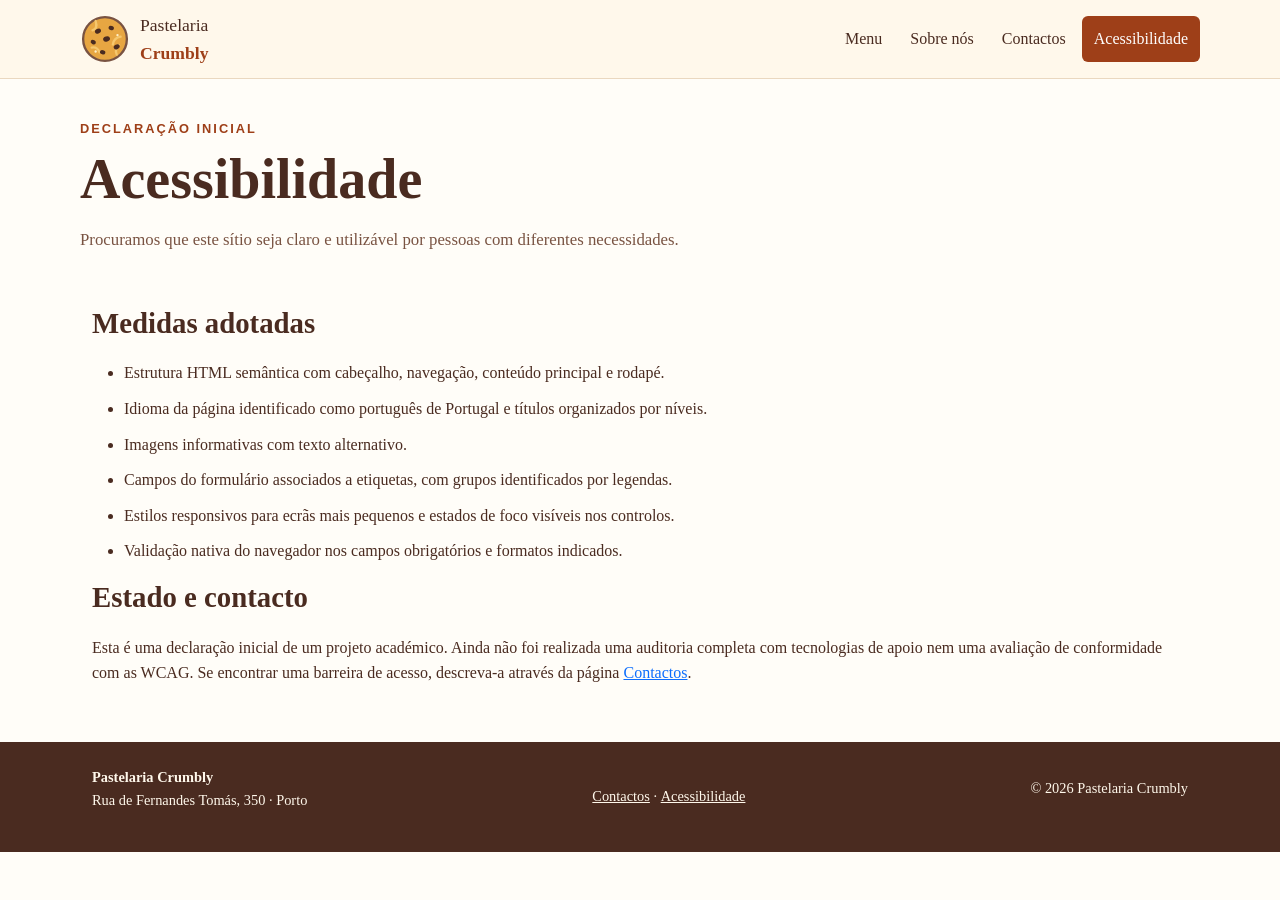
<file: acessibilidade.html>
<!doctype html>
<html lang="pt-PT">
  <head>
    <meta charset="utf-8">
    <meta name="viewport" content="width=device-width, initial-scale=1">
    <meta name="description" content="Conheça as medidas iniciais de acessibilidade adotadas no sítio da Pastelaria Crumbly.">
    <title>Acessibilidade | Pastelaria Crumbly</title>
    <link href="https://cdn.jsdelivr.net/npm/bootstrap@5.3.9/dist/css/bootstrap.min.css" rel="stylesheet" integrity="sha384-yEPZ7jP9S0QKiUQ0m3jjsO4ProIW7wvR9gXkI7JOGa2XVsw53Yke2bsdkBbjmmiX" crossorigin="anonymous">
    <link rel="stylesheet" href="css/style.css">
    <link rel="stylesheet" href="css/bootstrap-custom.css">
  </head>
  <body>
    <header class="site-header">
      <div class="container header-content">
        <a class="brand" href="index.html" aria-label="Pastelaria Crumbly — página inicial"><span class="brand-mark" aria-hidden="true">
        <img src="images/cookie.svg" alt="">
        </span><span>Pastelaria <strong>Crumbly</strong></span></a>
        <nav aria-label="Navegação principal">
          <ul class="nav-list">
            <li>
              <a href="menu.html">Menu</a>
            </li>
            <li>
              <a href="sobre.html">Sobre nós</a>
            </li>
            <li>
              <a href="contactos.html">Contactos</a>
            </li>
            <li>
              <a class="active" href="acessibilidade.html" aria-current="page">Acessibilidade</a>
            </li>
          </ul>
        </nav>
      </div>
    </header>
    <main>
      <section class="page-intro container">
        <p class="eyebrow">
          Declaração inicial
        </p>
        <h1>
          Acessibilidade
        </h1>
        <p>
          Procuramos que este sítio seja claro e utilizável por pessoas com diferentes necessidades.
        </p>
      </section>
      <section class="container accessibility-content" aria-labelledby="medidas-titulo">
        <h2 id="medidas-titulo">
          Medidas adotadas
        </h2>
        <ul>
          <li>
            Estrutura HTML semântica com cabeçalho, navegação, conteúdo principal e rodapé.
          </li>
          <li>
            Idioma da página identificado como português de Portugal e títulos organizados por níveis.
          </li>
          <li>
            Imagens informativas com texto alternativo.
          </li>
          <li>
            Campos do formulário associados a etiquetas, com grupos identificados por legendas.
          </li>
          <li>
            Estilos responsivos para ecrãs mais pequenos e estados de foco visíveis nos controlos.
          </li>
          <li>
            Validação nativa do navegador nos campos obrigatórios e formatos indicados.
          </li>
        </ul>
        <h2>
          Estado e contacto
        </h2>
        <p>
          Esta é uma declaração inicial de um projeto académico. Ainda não foi realizada uma auditoria completa com tecnologias de apoio nem uma avaliação de conformidade com as WCAG. Se encontrar uma barreira de acesso, descreva-a através da página <a href="contactos.html">Contactos</a>.
        </p>
      </section>
    </main>
    <footer class="site-footer">
      <div class="container footer-content">
        <p>
          <strong>Pastelaria Crumbly</strong>
          <br>
          Rua de Fernandes Tomás, 350 · Porto
        </p>
        <nav aria-label="Navegação do rodapé">
          <a href="contactos.html">Contactos</a> · <a href="acessibilidade.html">Acessibilidade</a>
        </nav>
        <p>
          © 2026 Pastelaria Crumbly
        </p>
      </div>
    </footer>
  </body>
</html>
</file>
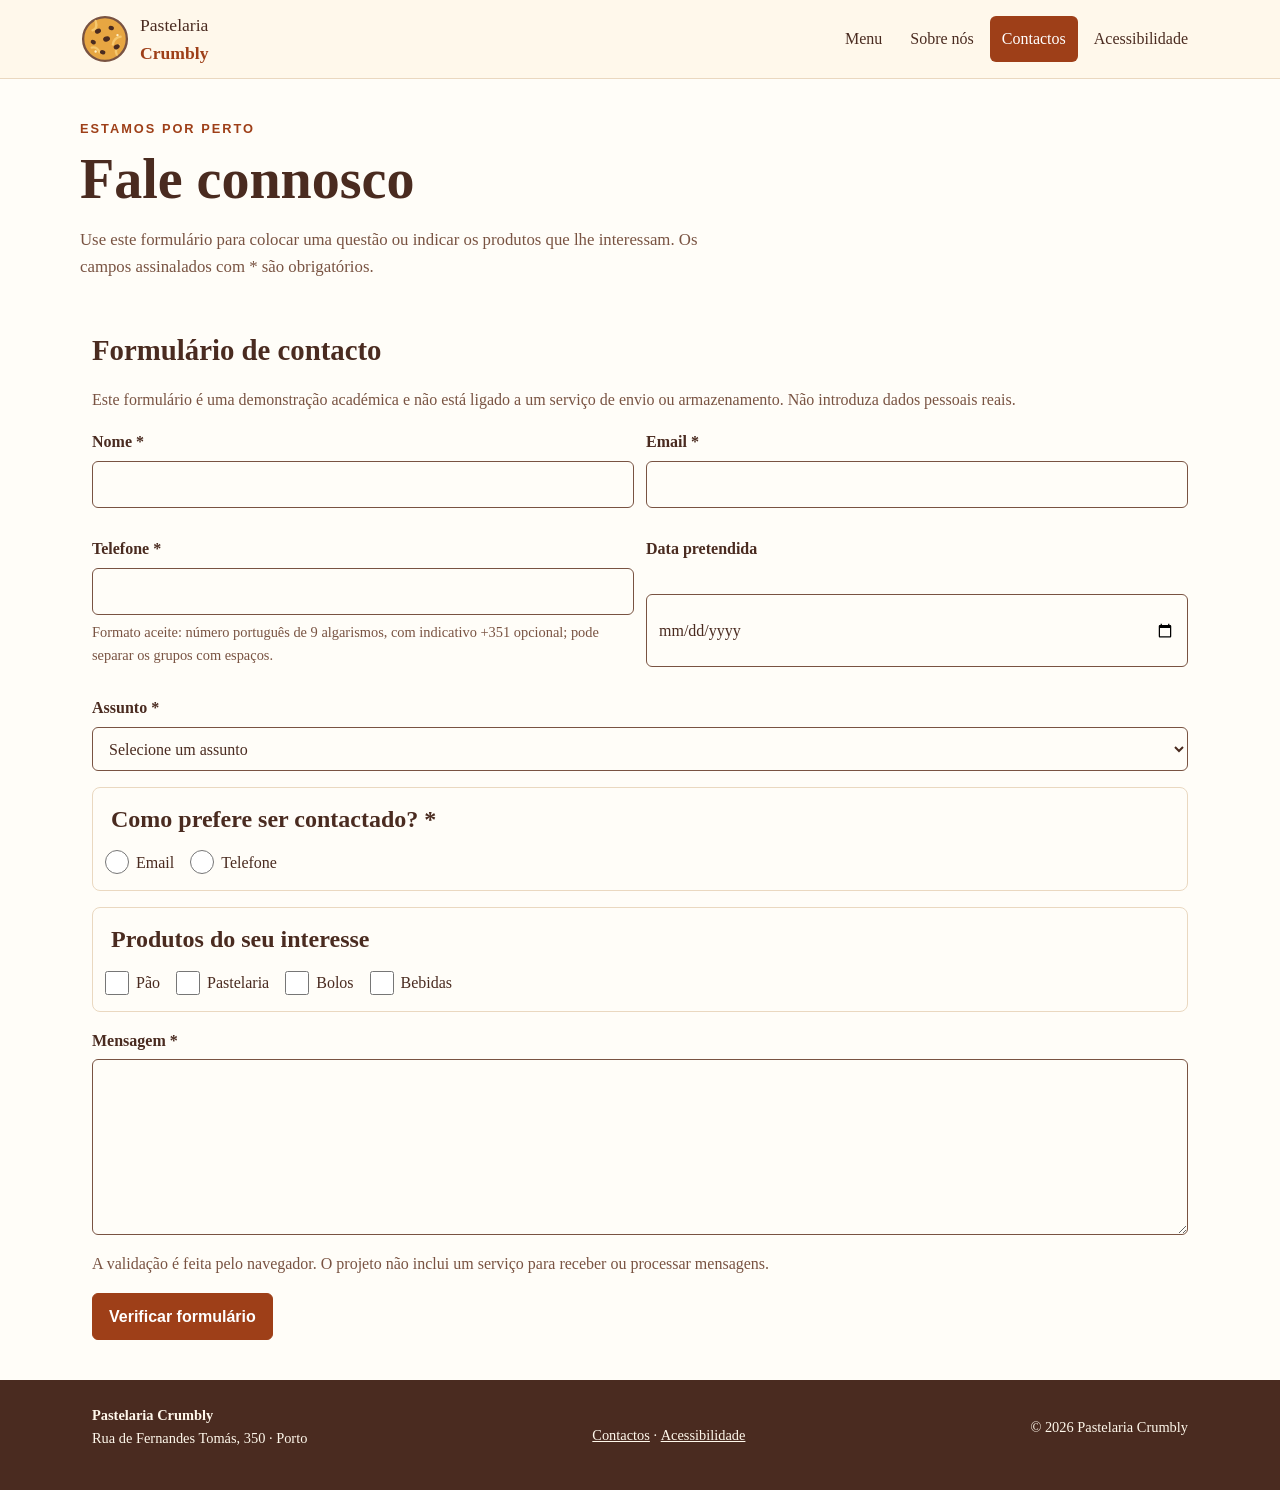
<file: contactos.html>
<!doctype html>
<html lang="pt-PT">
  <head>
    <meta charset="utf-8">
    <meta name="viewport" content="width=device-width, initial-scale=1">
    <meta name="description" content="Contacte a Pastelaria Crumbly ou indique os produtos que lhe interessam.">
    <title>Contactos e formulário | Pastelaria Crumbly</title>
    <link href="https://cdn.jsdelivr.net/npm/bootstrap@5.3.9/dist/css/bootstrap.min.css" rel="stylesheet" integrity="sha384-yEPZ7jP9S0QKiUQ0m3jjsO4ProIW7wvR9gXkI7JOGa2XVsw53Yke2bsdkBbjmmiX" crossorigin="anonymous">
    <link rel="stylesheet" href="css/style.css">
    <link rel="stylesheet" href="css/bootstrap-custom.css">
  </head>
  <body>
    <header class="site-header">
      <div class="container header-content">
        <a class="brand" href="index.html" aria-label="Pastelaria Crumbly — página inicial"><span class="brand-mark" aria-hidden="true">
        <img src="images/cookie.svg" alt="">
        </span><span>Pastelaria <strong>Crumbly</strong></span></a>
        <nav aria-label="Navegação principal">
          <ul class="nav-list">
            <li>
              <a href="menu.html">Menu</a>
            </li>
            <li>
              <a href="sobre.html">Sobre nós</a>
            </li>
            <li>
              <a class="active" href="contactos.html" aria-current="page">Contactos</a>
            </li>
            <li>
              <a href="acessibilidade.html">Acessibilidade</a>
            </li>
          </ul>
        </nav>
      </div>
    </header>
    <main>
      <section class="page-intro container">
        <p class="eyebrow">
          Estamos por perto
        </p>
        <h1>
          Fale connosco
        </h1>
        <p>
          Use este formulário para colocar uma questão ou indicar os produtos que lhe interessam. Os campos assinalados com * são obrigatórios.
        </p>
      </section>
      <section class="container form-section" aria-labelledby="formulario-titulo">
        <h2 id="formulario-titulo">
          Formulário de contacto
        </h2>
        <p>
          Este formulário é uma demonstração académica e não está ligado a um serviço de envio ou armazenamento. Não introduza dados pessoais reais.
        </p>
        <form action="contactos.html" method="get">
          <div class="form-grid">
            <div class="form-field">
              <label for="nome">
                Nome <span aria-hidden="true">*</span>
              </label>
              <input id="nome" name="nome" type="text" autocomplete="name" required>
            </div>
            <div class="form-field">
              <label for="email">
                Email <span aria-hidden="true">*</span>
              </label>
              <input id="email" name="email" type="email" autocomplete="email" required>
            </div>
            <div class="form-field">
              <label for="telefone">
                Telefone <span aria-hidden="true">*</span>
              </label>
              <input id="telefone" name="telefone" type="tel" autocomplete="tel" pattern="(?:\+351\s?)?(?:2\d{2}|9\d{2})\s?\d{3}\s?\d{3}" aria-describedby="telefone-ajuda" required>
              <small id="telefone-ajuda">Formato aceite: número português de 9 algarismos, com indicativo +351 opcional; pode separar os grupos com espaços.</small>
            </div>
            <div class="form-field">
              <label for="data-pretendida">
                Data pretendida
              </label>
              <input id="data-pretendida" name="data-pretendida" type="date">
            </div>
            <div class="form-field form-field-wide">
              <label for="assunto">
                Assunto <span aria-hidden="true">*</span>
              </label>
              <select id="assunto" name="assunto" required>
                <option value="">
                  Selecione um assunto
                </option>
                <option value="produtos">
                  Informação sobre produtos
                </option>
                <option value="encomenda">
                  Encomenda ou evento
                </option>
                <option value="outro">
                  Outro assunto
                </option>
              </select>
            </div>
          </div>
          <fieldset>
            <legend>
              Como prefere ser contactado? <span aria-hidden="true">*</span>
            </legend>
            <div class="choice-list">
              <label>
                <input type="radio" name="preferencia" value="email" required>
                Email
              </label>
              <label>
                <input type="radio" name="preferencia" value="telefone">
                Telefone
              </label>
            </div>
          </fieldset>
          <fieldset>
            <legend>
              Produtos do seu interesse
            </legend>
            <div class="choice-list">
              <label>
                <input type="checkbox" name="produtos" value="pao">
                Pão
              </label>
              <label>
                <input type="checkbox" name="produtos" value="pastelaria">
                Pastelaria
              </label>
              <label>
                <input type="checkbox" name="produtos" value="bolos">
                Bolos
              </label>
              <label>
                <input type="checkbox" name="produtos" value="bebidas">
                Bebidas
              </label>
            </div>
          </fieldset>
          <div class="form-field">
            <label for="mensagem">
              Mensagem <span aria-hidden="true">*</span>
            </label>
            <textarea id="mensagem" name="mensagem" rows="6" required>
            </textarea>
          </div>
          <p class="form-note">
            A validação é feita pelo navegador. O projeto não inclui um serviço para receber ou processar mensagens.
          </p>
          <button class="button" type="submit">
            Verificar formulário
          </button>
        </form>
      </section>
    </main>
    <footer class="site-footer">
      <div class="container footer-content">
        <p>
          <strong>Pastelaria Crumbly</strong>
          <br>
          Rua de Fernandes Tomás, 350 · Porto
        </p>
        <nav aria-label="Navegação do rodapé">
          <a href="contactos.html">Contactos</a> · <a href="acessibilidade.html">Acessibilidade</a>
        </nav>
        <p>
          © 2026 Pastelaria Crumbly
        </p>
      </div>
    </footer>
  </body>
</html>
</file>
<file: css/style.css>
/* Modelo de caixa: espaçamento e bordas contam dentro da largura definida. */
* {
  box-sizing: border-box;
}

body {
  margin: 0;
  background: #fffdf8;
  color: #4a2b20;
  font-family: Georgia, 'Times New Roman', serif;
  line-height: 1.6;
}

img,
.responsive-image {
  display: block;
  max-width: 100%;
  height: auto;
}

.container {
  width: 92%;
  max-width: 100%;
  min-width: 0;
  margin: 0 auto;
}

main,
section,
article,
figure,
nav {
  max-width: 100%;
}

/* No telemóvel o cabeçalho e a navegação podem ocupar várias linhas. */
.site-header {
  background: #fff8eb;
  border-bottom: 1px solid #ead8c0;
}

.header-content,
.footer-content {
  display: flex;
  flex-direction: column;
  align-items: flex-start;
  gap: 12px;
}

.header-content > *,
.footer-content > *,
.hero > *,
.callout > *,
.card-grid > *,
.two-columns > *,
.form-grid > * {
  min-width: 0;
}

.header-content {
  padding: 12px 0;
}

.brand {
  display: flex;
  align-items: center;
  gap: 10px;
  min-height: 50px;
  color: #4a2b20;
  text-decoration: none;
  font-size: 1.1rem;
}

.brand strong {
  display: block;
  color: #9e3f18;
}

.brand-mark {
  width: 50px;
  height: 50px;
}

.brand-mark img {
  width: 100%;
  height: 100%;
}

.nav-list {
  display: flex;
  flex-wrap: wrap;
  max-width: 100%;
  min-width: 0;
  gap: 4px;
  list-style: none;
  margin: 0;
  padding: 0;
}

.nav-list a {
  display: block;
  min-width: 24px;
  min-height: 44px;
  padding: 10px 12px;
  color: #4a2b20;
  text-decoration: none;
  border-radius: 6px;
}

.nav-list a:hover,
.nav-list a.active {
  background: #9e3f18;
  color: #fff;
}

/* Os conteúdos começam em uma coluna, adequada a ecrãs pequenos. */
.hero {
  display: grid;
  grid-template-columns: minmax(0, 1fr);
  min-width: 0;
  gap: 24px;
  align-items: center;
  padding: 40px 0;
}

.eyebrow {
  margin: 0 0 10px;
  color: #9e3f18;
  font-family: Arial, sans-serif;
  font-size: .8rem;
  font-weight: bold;
  letter-spacing: 2px;
  text-transform: uppercase;
}

.hero h1,
.page-intro h1 {
  width: 100%;
  min-width: 0;
  max-width: 100%;
  max-width: 650px;
  margin: 0 0 16px;
  font-size: 2.1rem;
  overflow-wrap: anywhere;
  line-height: 1.1;
}

.hero p:not(.eyebrow),
.page-intro > p:last-child {
  width: 100%;
  min-width: 0;
  max-width: 620px;
  color: #795342;
  font-size: 1.05rem;
}

.hero-image {
  width: 100%;
  border-radius: 18px;
}

.button-row {
  display: flex;
  flex-wrap: wrap;
  min-width: 0;
  gap: 10px;
  margin-top: 24px;
}

.button {
  display: inline-block;
  min-width: 24px;
  min-height: 44px;
  padding: 10px 16px;
  background: #9e3f18;
  color: #fff;
  border: 1px solid #9e3f18;
  border-radius: 6px;
  text-decoration: none;
  font-family: Arial, sans-serif;
  font-weight: bold;
  overflow-wrap: anywhere;
}

.button:hover {
  background: #4a2b20;
  border-color: #4a2b20;
}

.button-secondary {
  background: #fffdf8;
  color: #9e3f18;
}

.button-secondary:hover {
  color: #fff;
}

.callout {
  display: flex;
  flex-direction: column;
  align-items: flex-start;
  gap: 16px;
  padding: 40px 0;
}

.text-link {
  display: inline-flex;
  align-items: center;
  min-height: 44px;
  color: #9e3f18;
  font-weight: bold;
  text-decoration: none;
}

.text-link:hover {
  text-decoration: underline;
}

.warm-section {
  padding: 40px 0;
  background: #fff8eb;
}

h2 {
  margin: 4px 0 20px;
  font-size: 1.8rem;
  line-height: 1.2;
}

h3 {
  margin-bottom: 6px;
}

.card-grid {
  display: grid;
  grid-template-columns: minmax(0, 1fr);
  gap: 16px;
}

.card {
  background: #fffdf8;
  border: 1px solid #ead8c0;
  border-radius: 12px;
}

.card img {
  width: 100%;
  border-radius: 12px 12px 0 0;
}

.card > h3,
.card > p {
  margin-right: 16px;
  margin-left: 16px;
}

.card p {
  color: #795342;
}

/* Tabelas e conteúdos interiores */
.page-intro {
  padding: 40px 0 32px;
}

.page-intro h1 {
  font-size: 2.4rem;
}

.menu-section {
  padding-bottom: 40px;
}

.table-wrapper {
  max-width: 100%;
  min-width: 0;
  overflow-x: visible;
}

table {
  width: 100%;
  max-width: 100%;
  table-layout: fixed;
  border-collapse: collapse;
  background: #fffdf8;
  border: 1px solid #ead8c0;
}

table th:first-child,
table td:first-child {
  width: 38%;
}

table th:last-child,
table td:last-child {
  width: 20%;
}

caption {
  padding: 12px 0;
  color: #795342;
  text-align: left;
  font-style: italic;
}

th,
td {
  padding: 7px 5px;
  text-align: left;
  border-bottom: 1px solid #ead8c0;
  overflow-wrap: anywhere;
}

thead {
  background: #4a2b20;
  color: #fff;
}

thead th {
  font-family: Arial, sans-serif;
  font-size: .78rem;
}

tbody th {
  font-weight: bold;
}

tbody tr:last-child th,
tbody tr:last-child td {
  border-bottom: 0;
}

tbody tr:nth-child(even) {
  background: #fff8eb;
}

.note {
  color: #795342;
  font-size: .9rem;
}

.menu-note {
  margin-top: 16px;
  padding: 12px;
  border: 1px solid #ead8c0;
  background: #fff8eb;
}

.menu-note summary {
  min-height: 44px;
  padding: 8px 0;
  cursor: pointer;
  font-weight: bold;
}

.menu-note p {
  margin-bottom: 0;
}

.menu-figure {
  margin: 0;
}

.menu-figure figcaption {
  margin-top: 10px;
  color: #795342;
  font-size: .9rem;
  text-align: center;
}

mark {
  padding: 2px 4px;
  background: #f5d58d;
  color: #4a2b20;
}

.two-columns {
  display: grid;
  grid-template-columns: minmax(0, 1fr);
  gap: 24px;
  align-items: center;
}

.section-image {
  width: 100%;
  border-radius: 14px;
}

.story {
  padding-bottom: 40px;
}

.story h2 {
  margin-top: 0;
}

.values-list {
  padding-left: 20px;
}

.values-list li {
  margin-bottom: 8px;
}

address {
  margin: 16px 0;
  font-style: normal;
}

.warm-section .two-columns {
  min-height: 240px;
}

/* Rodapé */
.site-footer {
  padding: 24px 0;
  background: #4a2b20;
  color: #fff8eb;
  font-size: .9rem;
}

.site-footer a {
  display: inline-block;
  min-width: 24px;
  min-height: 24px;
  padding: 2px 0;
  color: #fff8eb;
}

/* Formulário: em telemóveis cada campo ocupa a largura disponível. */
.form-section,
.accessibility-content {
  padding-bottom: 40px;
}

.form-section > p,
.form-note {
  color: #795342;
}

.form-grid {
  display: grid;
  grid-template-columns: 1fr;
  gap: 12px;
}

.form-field {
  display: grid;
  gap: 6px;
  margin-bottom: 16px;
}

.form-field-wide {
  grid-column: 1;
}

.form-field label,
fieldset legend {
  font-weight: bold;
}

.form-field input,
.form-field select,
.form-field textarea {
  width: 100%;
  min-height: 44px;
  padding: 10px 12px;
  border: 1px solid #795342;
  border-radius: 6px;
  background: #fffdf8;
  color: #4a2b20;
  font: inherit;
}

@media (max-width: 420px) {
  body {
    width: 100%;
    max-width: 100%;
    overflow-wrap: break-word;
  }

  .container {
    width: calc(100% - 32px);
    max-width: calc(100% - 32px);
  }

  .hero,
  .warm-section > .container,
  .page-intro.container,
  .menu-section.container,
  .story.container,
  .form-section.container,
  .accessibility-content.container {
    width: 100%;
    max-width: 100%;
    padding-right: 16px;
    padding-left: 16px;
  }

  .hero-copy,
  .card,
  .callout > *,
  .two-columns > *,
  .form-grid > * {
    width: 100%;
    max-width: 100%;
    min-width: 0;
  }

  .hero-image,
  .section-image,
  .card img,
  table {
    width: 100%;
    max-width: 100%;
  }

  .nav-list {
    gap: 2px;
  }

  .nav-list a {
    padding-right: 8px;
    padding-left: 8px;
  }

  .hero h1,
  .page-intro h1 {
    font-size: 1.9rem;
  }

  .hero,
  .page-intro {
    padding-top: 32px;
  }

  th,
  td {
    padding: 6px 4px;
    font-size: .82rem;
  }
}

.form-field textarea {
  resize: vertical;
}

.form-field small {
  color: #795342;
  font-size: .9rem;
}

fieldset {
  margin: 0 0 16px;
  padding: 12px;
  border: 1px solid #ead8c0;
  border-radius: 8px;
}

fieldset legend {
  padding: 0 6px;
}

.choice-list {
  display: flex;
  flex-wrap: wrap;
  gap: 8px 16px;
}

.choice-list label {
  display: inline-flex;
  align-items: center;
  min-height: 32px;
  gap: 7px;
}

.choice-list input {
  width: 24px;
  height: 24px;
}

.accessibility-content li {
  margin-bottom: 10px;
}

/* A ligação no texto também recebe uma área de toque suficiente. */
.accessibility-content a {
  display: inline-block;
  min-height: 24px;
}

/* Controlos interativos com área mínima de toque de 24 por 24 px. */
a,
button,
summary {
  min-width: 24px;
  min-height: 24px;
}

/* Foco visível para navegação com teclado */
a:focus,
button:focus,
input:focus,
select:focus,
textarea:focus,
summary:focus {
  outline: 3px solid #9e3f18;
  outline-offset: 3px;
}

.site-footer a:focus {
  outline-color: #e7a642;
}

/* Ponto de rutura 1: tablets pequenos */
@media (min-width: 600px) {
  .container {
    width: 90%;
  }

  .hero {
    grid-template-columns: minmax(0, 1fr) minmax(0, 1fr);
    gap: 28px;
    padding: 56px 0;
  }

  .hero h1,
  .page-intro h1 {
    font-size: 3rem;
  }

  .card-grid,
  .two-columns,
  .form-grid {
    grid-template-columns: minmax(0, 1fr) minmax(0, 1fr);
  }

  .form-field-wide {
    grid-column: 1 / 3;
  }

  .callout {
    flex-direction: row;
    align-items: center;
    justify-content: space-between;
  }
}

/* Ponto de rutura 2: ecrãs portáteis e computadores */
@media (min-width: 900px) {
  .container {
    width: 88%;
    max-width: 1120px;
  }

  .header-content,
  .footer-content {
    flex-direction: row;
    align-items: center;
    justify-content: space-between;
  }

  .header-content {
    min-height: 78px;
    padding: 0;
  }

  .hero {
    gap: 40px;
    padding: 80px 0;
  }

  .hero h1,
  .page-intro h1 {
    font-size: 3.5rem;
  }

  .card-grid {
    grid-template-columns: repeat(3, minmax(0, 1fr));
  }

  .warm-section,
  .callout {
    padding-top: 64px;
    padding-bottom: 64px;
  }
}

/* Ponto de rutura 3: ecrãs largos */
@media (min-width: 1200px) {
  .container {
    width: 1120px;
  }

  .hero {
    grid-template-columns: minmax(0, 1.1fr) minmax(0, .9fr);
  }
}
</file>
